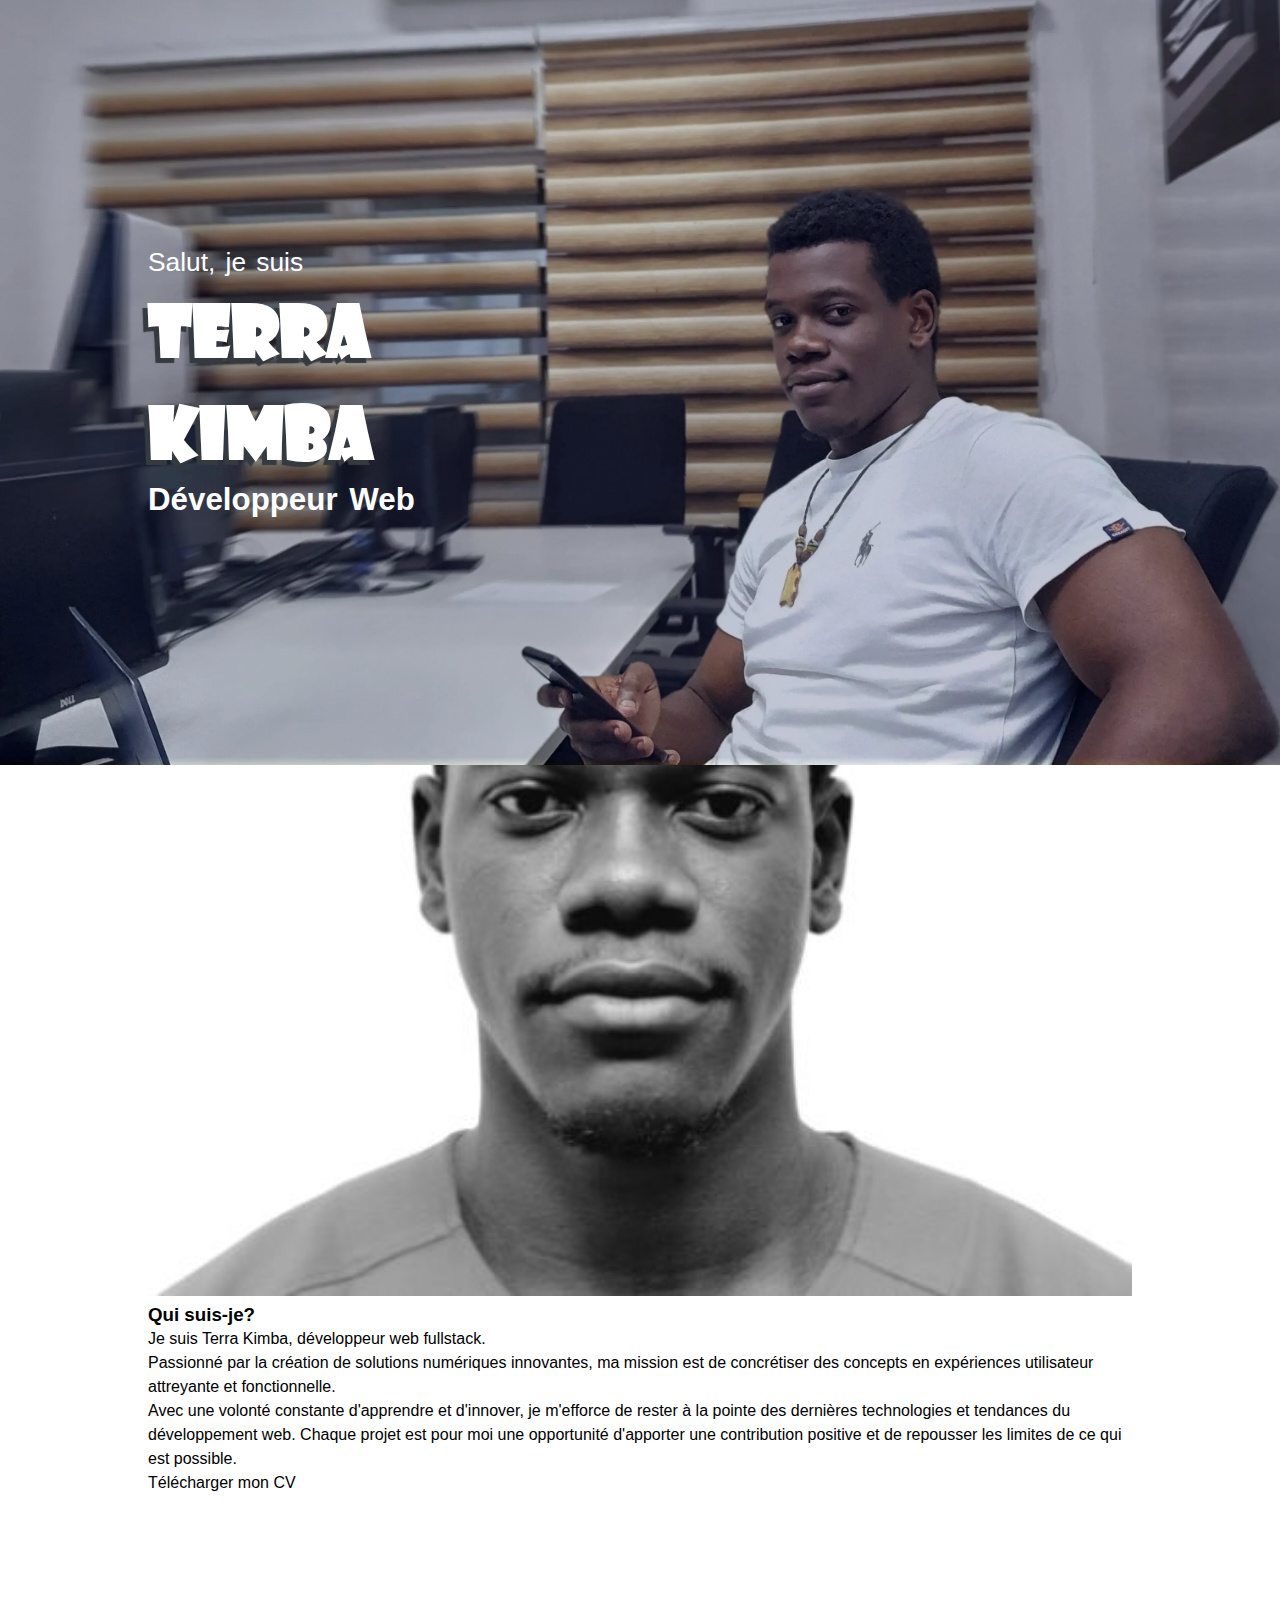
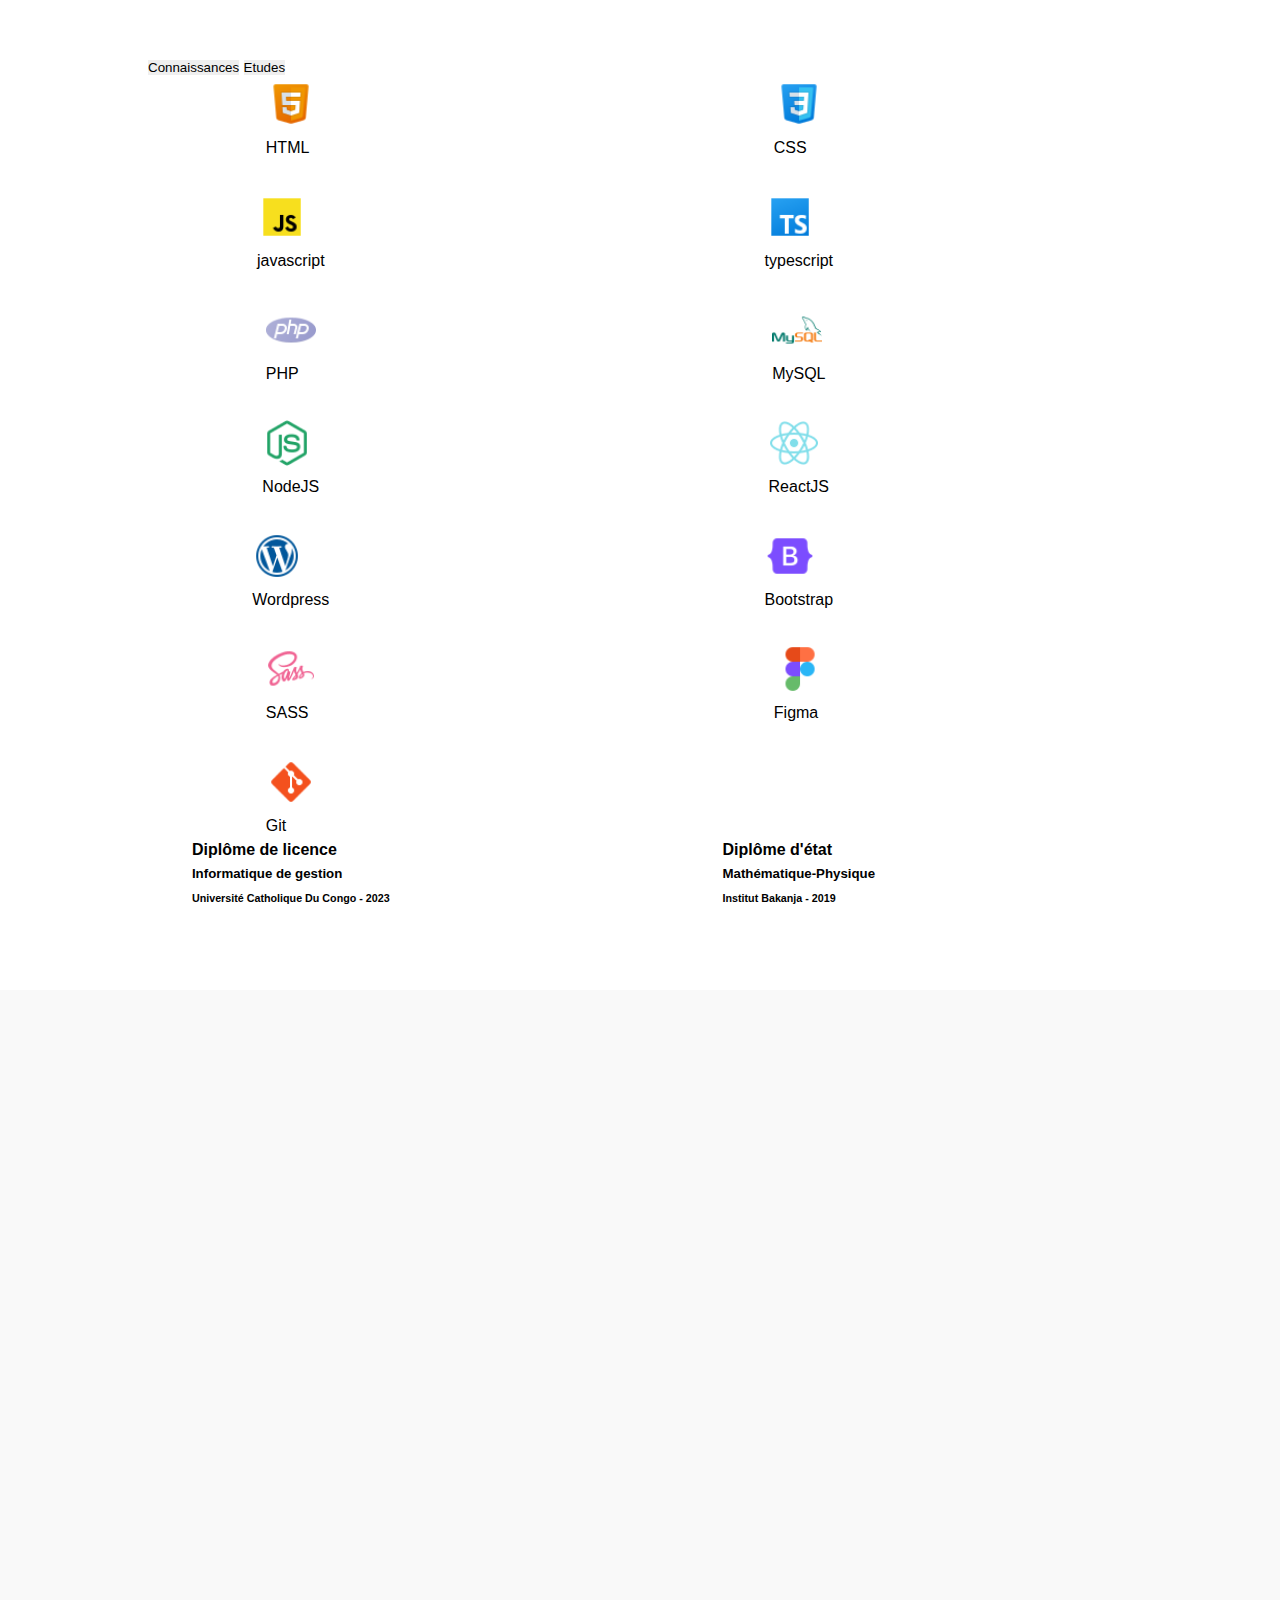
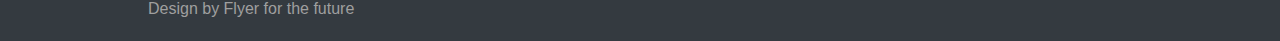
<file: index.html>
<!DOCTYPE html>
<html lang="fr">
  <head>
    <meta charset="UTF-8" />
    <meta name="viewport" content="width=device-width, initial-scale=1.0" />
    <title>Tkimba4</title>
    <link rel="stylesheet" href="assets/css/style.css" />
    <meta name="description" content="Simple portfolio" />
    <link rel="shortcut icon" href="favicon.jpg" type="image/x-icon" />
  </head>

  <body>
    <header class="hero" id="home">
      <div class="container">
        <div class="hero-text">
          <p>Salut, je suis</p>
          <div>
            <h1>Terra</h1>
            <h1>Kimba</h1>
          </div>
          <h2>Développeur Web</h2>
        </div>
        <!-- <div class="hero-btn-dow">
          <button type="button" class="btn" id="btn-scrollDown">
            <img src="assets/icons/chevrons-down.svg" alt="chevrons-down" />
          </button>
        </div> -->
      </div>
    </header>
    <nav>
      <div class="container">
        <div class="row">
          <div class="logo">
            <p>Tkimba<span class="number">4</span></p>
          </div>
          <div class="menu" id="navMenu">
            <button type="button">
              <span></span>
              <span></span>
            </button>
          </div>
        </div>
        <div class="nav-links">
          <ul>
            <li><a href="#home">Accueil</a></li>
            <li><a href="#about">A propos</a></li>
            <li><a href="#services">Services</a></li>
            <!-- <li><a href="#portfolio">Portfolio</a></li> -->
            <li><a href="#contact">Contact</a></li>
          </ul>
        </div>
      </div>
    </nav>
    <main>
      <div class="about" id="about">
        <div class="container about-presentation">
          <div class="about-img" data-reveal="img-left">
            <div class="img">
              <img
                src="assets/images/about.jpg"
                alt="Photo de Tkimba4"
                loading="lazy"
              />
            </div>
          </div>
          <div class="text">
            <h3 data-reveal="1">Qui suis-je?</h3>
            <p data-reveal="2">
              <span> Je suis Terra Kimba, développeur web fullstack. </span>
              <br />
              Passionné par la création de solutions numériques innovantes, ma
              mission est de concrétiser des concepts en expériences utilisateur
              attreyante et fonctionnelle. <br />
              Avec une volonté constante d'apprendre et d'innover, je m'efforce
              de rester à la pointe des dernières technologies et tendances du
              développement web. Chaque projet est pour moi une opportunité
              d'apporter une contribution positive et de repousser les limites
              de ce qui est possible.
            </p>
            <div class="cv" data-reveal="2">
              <a href="assets/doc/CV.pdf" class="cv-download"
                >Télécharger mon CV
              </a>
            </div>
          </div>
        </div>
        <div class="container about-views">
          <div class="view-menu" data-reveal="2">
            <button type="button" class="active" data-setView="skills">
              Connaissances
            </button>
            <button type="button" data-setView="formations">Etudes</button>
          </div>
          <div class="views-content" data-reveal="3">
            <div class="view active" data-view="skills">
              <div class="content">
                <div>
                  <img
                    src="assets/images/html.png"
                    width="50"
                    height="50"
                    alt="logo-html"
                  />
                  <p>HTML</p>
                </div>
                <div>
                  <img
                    src="assets/images/css.png"
                    width="50"
                    height="50"
                    alt="logo-css"
                  />
                  <p>CSS</p>
                </div>
                <div>
                  <img
                    src="assets/images/javascript.png"
                    width="50"
                    height="50"
                    alt="logo-javascript"
                  />
                  <p>javascript</p>
                </div>
                <div>
                  <img
                    src="assets/images/typescript.png"
                    width="50"
                    height="50"
                    alt="logo-typescript"
                  />
                  <p>typescript</p>
                </div>
                <div>
                  <img
                    src="assets/images/php.png"
                    width="50"
                    height="50"
                    alt="logo-php"
                  />
                  <p>PHP</p>
                </div>
                <!-- <div>
                  <img
                    src="assets/images/mongodb.png"
                    width="50"
                    height="50"
                    alt="logo-mongodb"
                  />
                  <p>MongoDB</p>
                </div> -->
                <div>
                  <img
                    src="assets/images/mysql.png"
                    width="50"
                    height="50"
                    alt="logo-mysql"
                  />
                  <p>MySQL</p>
                </div>
                <div>
                  <img
                    src="assets/images/nodejs.png"
                    width="50"
                    height="50"
                    alt="logo-nodejs"
                  />
                  <p>NodeJS</p>
                </div>
                <div>
                  <img
                    src="assets/images/react.png"
                    width="50"
                    height="50"
                    alt="logo-react"
                  />
                  <p>ReactJS</p>
                </div>
                <!-- <div>
                  <img
                    src="assets/images/nextjs.png"
                    width="50"
                    height="50"
                    alt="logo-nextjs"
                  />
                  <p>NextJS</p>
                </div> -->
                <div>
                  <img
                    src="assets/images/wordpress.png"
                    width="50"
                    height="50"
                    alt="logo-wordpress"
                  />
                  <p>Wordpress</p>
                </div>
                <div>
                  <img
                    src="assets/images/bootstrap.png"
                    width="50"
                    height="50"
                    alt="logo-bootstrap"
                  />
                  <p>Bootstrap</p>
                </div>
                <div>
                  <img
                    src="assets/images/sass.png"
                    width="50"
                    height="50"
                    alt="logo-sass"
                  />
                  <p>SASS</p>
                </div>
                <div>
                  <img
                    src="assets/images/figma.png"
                    width="50"
                    height="50"
                    alt="logo-figma"
                  />
                  <p>Figma</p>
                </div>
                <div>
                  <img
                    src="assets/images/git.png"
                    width="50"
                    height="50"
                    alt="logo-git"
                  />
                  <p>Git</p>
                </div>
              </div>
            </div>
            <div class="view" data-view="formations">
              <div class="content">
                <div class="formation ucc">
                  <h4>Diplôme de licence</h4>
                  <h5>Informatique de gestion</h5>
                  <h6>Université Catholique Du Congo - 2023</h6>
                </div>
                <div class="formation ib">
                  <h4>Diplôme d'état</h4>
                  <h5>Mathématique-Physique</h5>
                  <h6>Institut Bakanja - 2019</h6>
                </div>
              </div>
            </div>
          </div>
        </div>
      </div>
      <div class="services" id="services">
        <div class="container">
          <h2 class="title" data-reveal="1">Services</h2>
          <div class="content">
            <div class="service" data-reveal="2">
              <div class="service-img">
                <img
                  src="assets/images/web.png"
                  alt="website"
                  width="50"
                  height="50"
                />
              </div>
              <h4>Site & App Web</h4>
              <p>
                Conception des sites et app web interactives et dynamiques avec
                une epxérience utilisateur fluide. Nos solutions sont conçus
                pour être évolutives et sécurisées.
              </p>
            </div>

            <div class="service" data-reveal="3">
              <div class="service-img">
                <img
                  src="assets/images/api.png"
                  alt="api"
                  width="50"
                  height="50"
                />
              </div>
              <h4>APIs RESTful</h4>
              <p>
                Développement des APIs RESTful pour permettre une communication
                efficace entre différentes parties de votre application ou avec
                des services externes.
              </p>
            </div>
            <div class="service" data-reveal="4">
              <div class="service-img">
                <img src="assets/images/database.png" alt="web app" />
              </div>
              <h4>Base de données</h4>
              <p>
                Conception et gestion de données des bases relationnelles (SQL)
                robustes et sécurisées. Que ce soit pour une application web ou
                une plateforme e-commerce.
              </p>
            </div>
          </div>
          <div class="services-idea">
            <div class="img" data-reveal="img-right">
              <img src="assets/images/idea.jpg" alt="idea" loading="lazy" />
            </div>
            <div class="text">
              <h3 data-reveal="2">Une idée en tête ?</h3>
              <p data-reveal="3">
                Une idée en tête pour un projet innovant ? <br />
                Je suis à vos côtés pour le concrétiser. De la conception à la
                mise en œuvre, je vous accompagne avec expertise et passion pour
                transformer vos visions en solutions complètes et sur mesure,
                adaptées à vos besoins.
              </p>
              <button
                type="button"
                class="btn-services-contact"
                data-reveal="4"
              >
                Contactez-moi
              </button>
            </div>
          </div>
        </div>
      </div>
      <!-- <div id="portfolio" class="portfolio">
        <div class="container">
          <h2 class="title" data-reveal="1">Portfolio</h2>
          <div class="content">
            <div class="project" data-reveal="2">
              Lorem ipsum dolor sit amet consectetur adipisicing elit. Saepe non
              esse facere laudantium aut aliquid voluptatum, soluta facilis!
              Consectetur earum autem itaque facilis laboriosam officia tempora
              deleniti odit soluta dolor?
            </div>
            <div class="project" data-reveal="3">
              Cupiditate aspernatur, eveniet temporibus ducimus praesentium
              excepturi officiis ab nisi non deleniti obcaecati voluptatem quae
              ullam rerum nostrum tempora? Minima nihil asperiores dolore ipsa
              deserunt. Quas odit praesentium inventore cupiditate.
            </div>
            <div class="project" data-reveal="4">
              Ullam sit, voluptatem maxime labore eius excepturi, soluta non
              quaerat, animi id sint nam ipsum hic a officiis culpa veritatis
              tempora fuga. Vitae voluptas excepturi ullam. Totam iure aperiam
              aliquam.
            </div>
          </div>
        </div>
      </div> -->
      <div id="contact" class="contact">
        <div class="container">
          <h2 class="title" data-reveal="1">Contact</h2>
          <div class="content">
            <div class="form">
              <form
                action="https://formsubmit.co/tkimba4.dev@gmail.com"
                method="POST"
                data-reveal="img"
              >
                <input type="hidden" name="_template" value="table" />
                <input
                  type="hidden"
                  name="_autoresponse"
                  value="Votre message a
                  été reçu avec success!"
                  id=""
                />
                <input
                  type="hidden"
                  name="_subject"
                  value="Soumission depuis Tkimba4"
                />
                <input
                  id="names"
                  type="text"
                  name="names"
                  required
                  placeholder="Nom & Prénom*"
                  autocomplete="off"
                />
                <input id="phone" type="tel" name="phone" placeholder="Tél." />
                <input
                  id="email"
                  type="email"
                  name="email"
                  required
                  placeholder="Email*"
                />
                <textarea
                  id="message"
                  type="text"
                  name="message"
                  required
                  placeholder="Message*"
                  rows="5"
                ></textarea>
                <div class="">
                  <button type="submit">Soumettre</button>
                </div>
              </form>
            </div>
            <div class="contact-details">
              <div class="details">
                <!-- <div class="detail" data-reveal="2">
                  <div class="img">
                    <img src="assets/icons/tel.svg" alt="icon tel" />
                  </div>
                  <div class="info">
                    <span>Tél</span>
                    <a href="https://wa.link/ujcffl">+243 842 445 076</a>
                  </div>
                </div> -->
                <div class="detail" data-reveal="1">
                  <div class="img">
                    <img src="assets/icons/email.svg" alt="icon email" />
                  </div>
                  <div class="info">
                    <span>E-mail</span>
                    <a href="mailto:tkimba4.dev@gmail.com"
                      >Tkimba4.dev@gmail.com</a
                    >
                  </div>
                </div>
              </div>
              <div class="social-networks">
                <ul>
                  <li data-reveal="1">
                    <a href="https://wa.link/ujcffl" target="_blank">
                      <img src="assets/icons/whatsapp.svg" alt="logo-whatsapp"
                    /></a>
                  </li>
                  <li data-reveal="2">
                    <a href="https://facebook.com/tkimba4" target="_blank">
                      <img src="assets/icons/facebook.svg" alt="logo-facebook"
                    /></a>
                  </li>
                  <li data-reveal="3">
                    <a href="https://instagram.com/tkimba4" target="_blank">
                      <img
                        src="assets/icons/instagram.svg"
                        alt="logo-instagram"
                      />
                    </a>
                  </li>
                  <li data-reveal="4">
                    <a href="https://linkedin.com/in/tkimba4" target="_blank">
                      <img
                        src="assets/icons/linkedin.svg"
                        alt="logo-linkedin"
                      />
                    </a>
                  </li>
                  <li data-reveal="5">
                    <a href="https://github.com/tkimba4" target="_blank"
                      ><img src="assets/icons/github.svg" alt="logo-github"
                    /></a>
                  </li>
                </ul>
              </div>
            </div>
          </div>
        </div>
      </div>
    </main>
    <footer>
      <div class="container">
        <div class="logo">
          <p>Tkimba<span class="number">4</span></p>
        </div>
        <p>
          Design by
          <a href="https://flyerff.net" target="_blank">Flyer for the future</a>
        </p>
      </div>
    </footer>

    <script src="assets/js/app.js"></script>
    <script src="assets/js/reavels.js"></script>
  </body>
</html>
</file>
<file: assets/css/style.css>
@font-face {
  font-family: "showg";
  src: url(../fonts/SHOWG.TTF);
}
:root {
  --max-width: 1024px;
  /* colors */
  --cSecondary: #b5b5b516;
  --cPrimary: #4072cf;
  --cGray: #343a40;
}

/* Reset */
* {
  margin: 0;
  padding: 0;
  box-sizing: border-box;
}
li {
  list-style: none;
}
a {
  text-decoration: none;
  color: inherit;
}
button {
  cursor: pointer;
  border: none;
}
/* End reset */

/* Main */

html,
body {
  scroll-behavior: smooth;
  font-family: "Segoe UI", sans-serif;
  line-height: 1.5rem;
}
html {
  text-size-adjust: 100%;
  -webkit-text-size-adjust: 100%;
  -ms-text-size-adjust: 100%;
}

.container {
  max-width: var(--max-width);
  margin: 0 auto;
  padding: 80px 20px;
  scroll-padding-top: 80px;
}
.title {
  line-height: initial;
  margin-bottom: 40px;
  text-align: center;
  &::before,
  &::after {
    content: "";
    display: inline-block;
    width: 10%;
    height: 1px;
    background-color: var(--cPrimary);
    margin: 0 10px 5px;
  }
}
.sub-title {
  color: var(--cGray);
  text-align: center;
  text-wrap: balance;
  margin-bottom: 40px;
  font-size: 0.9rem;
}

.img-animate {
  transition: 0.5s;
  &:hover {
    transform: scale(1.1);
  }
}
.dots {
  background: radial-gradient(circle, rgba(0, 0, 0, 0.2) 10%, transparent 10%) 0
    0 / 20px 20px;
  height: 200px;
  width: 200px;
  z-index: -1;
  position: absolute;
}
/* Header */
header {
  position: fixed;
  width: 100%;
  margin: 0 auto;
  height: 3.5rem;
  top: 0;
  left: 0;
  background-color: var(--cPrimary);
  color: white;
  z-index: 1000;
}
.header-container {
  height: 100%;
  padding: 0 20px;
  max-width: var(--max-width);
  margin: 0 auto;
  display: flex;
  justify-content: space-between;
  align-items: center;
}
.logo {
  display: flex;
  gap: 0.5rem;
  font-size: small;
  align-items: center;
  .img {
    display: grid;
    align-items: center;
    background-color: white;
    clip-path: circle();
  }
  .text {
    display: grid;
    line-height: 1rem;
  }

  .nav-name {
    font-weight: bold;
  }
}

.btn-menu {
  width: 40px;
  height: 40px;
  display: flex;
  flex-direction: column;
  align-items: center;
  justify-content: center;
  gap: 0.5rem;
  background-color: inherit;
  border: 2px solid rgba(255, 255, 255, 0.3);
  border-radius: 5px;
  cursor: pointer;
  transition: 0.5s;
}
.btn-menu span {
  display: block;
  width: 70%;
  height: 2px;
  border-radius: 5px;
  background-color: white;
  transition: 0.3s;
}

.btn-menu.show {
  position: relative;
  border-color: white;
  transform: scale(0.9);
  span {
    position: absolute;
    width: 50%;
    background-color: white;

    &:nth-child(2) {
      transform: rotate(-45deg);
    }

    &:nth-child(1) {
      transform: rotate(45deg);
    }
  }
}

nav::before {
  content: "";
  display: block;
  position: absolute;
  top: 0;
  left: 0;
  width: 100%;
  height: 100%;
  z-index: -5;
  background-image: url(../images/about.svg);
  background-position: bottom;
  background-size: cover;
  background-repeat: no-repeat;
  opacity: 0.08;
}
nav {
  position: fixed;
  top: 0;
  left: -100%;
  width: 80%;
  height: 100vh;
  background-color: white;
  background-color: var(--cPrimary);
  padding: 3.5rem 2rem 0;
  overflow: auto;
  transition: 0.5s;
  color: white;
}

nav.show {
  left: 0;
}

.nav-menu .content {
  text-align: center;
  display: grid;
}
.profil {
  margin-bottom: 20px;
  padding-bottom: 20px;
  border-bottom: 1px solid #ffffffad;
  display: grid;
  gap: 1rem;
  & > div:nth-child(2) {
    display: grid;
  }
  img {
    background-color: white;
    clip-path: circle();
  }
  .nav-name {
    font-size: x-large;
    font-weight: bold;
  }
}

.nav-links ul {
  display: grid;
  gap: 0.5rem;
}
.nav-links a {
  text-transform: uppercase;
  font-size: 0.9rem;
  transition: 3s;
  &:hover {
    text-decoration: underline white;
  }
}
/* End Main */
.hero {
  min-height: 500px;
  background-color: gray;
  background-size: cover;
  background-repeat: no-repeat;
  background-position: center center;
  background-image: linear-gradient(
      to bottom,
      rgba(3, 9, 72, 0.237) 99%,
      rgba(0, 0, 0, 0.081) 100%
    ),
    url(../images/bg.webp);
  min-height: 450px;
  height: calc(85vh);
  line-height: initial;
  color: white;

  .container {
    height: 100%;
    display: grid;
    align-items: center;
  }

  h1 {
    font-size: calc(40px + (80 - 40) * ((100vw - 300px) / (1600 - 300)));
    text-shadow: var(--cGray) -5px 5px 1px;
    font-family: "Showcard Gothic", "showg", "Segeo UI", sans-serif;
    animation: reveal 0.8s 0.2s backwards cubic-bezier(0.5, 0.5, 0, 1);
  }

  h2 {
    font-size: calc(20px + (35 - 20) * ((100vw - 300px) / (1600 - 300)));
    word-spacing: 3px;
    animation: reveal 0.8s 0.3s backwards cubic-bezier(0.5, 0.5, 0, 1);
  }

  p {
    font-size: calc(15px + (35 - 20) * ((100vw - 300px) / (1600 - 300)));
    word-spacing: 3px;
    animation: reveal 0.8s 0.1s backwards cubic-bezier(0.5, 0.5, 0, 1);
  }
}

/* Main */
.about,
.services,
.projects,
.contact {
  position: relative;

  &::before {
    position: absolute;
    content: "";
    top: 0;
    left: 0;
    width: 100%;
    height: 100%;
    opacity: 0.05;
    z-index: -1;
    background-position: center;
    background-repeat: no-repeat;
    background-size: contain;
    background-attachment: fixed;
  }
}

/* About */
.about .content {
  display: grid;
  justify-items: center;
  gap: 2rem;
  position: relative;
}
.about-img {
  img {
    width: 100%;
    max-width: 100%;
  }
}
.about-text {
  h3 {
    margin-bottom: 15px;
  }
  p {
    color: var(--cGray);
  }
}
.skills {
  border-top: 1px solid #00000014;
  padding-top: 20px;
  margin-top: 20px;
}
.skills-content {
  margin-top: 20px;
  display: flex;
  flex-wrap: wrap;
  gap: 0.5rem;
  justify-content: first baseline;
  text-align: center;
  font-weight: 400;
  text-transform: capitalize;
}

.skills-content > div {
  min-width: 50px;
  perspective: 800px;
  & > * {
    transition: 0.3s;
  }
  p {
    filter: opacity(0);
    font-weight: 700;
    font-size: small;
    transform: translateY(-20px) scaleX(0);
  }
  &:hover {
    img {
      transform: scale(0.9) translateY(-8px);
    }
    p {
      filter: opacity(1);
      transform: none;
    }
  }
}

.about .dots {
  left: 0;
  bottom: -80px;
}
/* End About */

/* Services */
.services {
  background-color: var(--cSecondary);
}
.services::before {
  background-image: url("../images/bg-services.svg");
}
.services-content {
  display: grid;
  gap: 1rem;
}
.service {
  padding: 20px;
  transition: 0.3s;
  text-wrap: balance;
  position: relative;
  overflow: hidden;
  text-align: center;
  box-shadow: rgba(0, 0, 0, 0.1) 0 0 5px;
  background-color: rgb(255, 255, 255);

  h4 {
    color: var(--cGray);
    margin: 10px 0;
  }
  p {
    font-size: 0.9rem;
    color: var(--cGray);
  }
}
.service:hover {
  background-color: var(--cPrimary);
  h4,
  p {
    color: white;
  }
}

.service:hover .service-img {
  background-color: rgba(255, 255, 255, 0.801);
}

.service-img {
  background-color: var(--cSecondary);
  display: inline-block;
  clip-path: circle();
  padding: 10px;
  display: grid;
  justify-items: center;
  align-items: center;
}

.services-illustrations {
  margin-top: 80px;
  position: relative;
  background-position: bottom;
  background-size: contain;
}

.img-illustration-main {
  width: 100%;
}

/*------- Projects ----------- */
.projects-content {
  display: grid;
  gap: 1rem;
}
.project {
  padding: 20px;
  box-shadow: rgba(0, 0, 0, 0.1) 0 0 5px;
  border-radius: 5px / 5px;
  position: relative;
  transition: 0.3s;
  background-color: var(--cSecondary);
  &:hover {
    box-shadow: var(--cPrimary) 0 0 5px;
  }
}

.project-link {
  background-color: var(--cGray);
  opacity: 0.5;
  position: absolute;
  top: 10px;
  right: 10px;
  clip-path: circle();
  display: none;
  align-items: center;
  padding: 5px;
  transition: 0.3s;
  &:hover,
  &:focus-visible {
    opacity: 1;
  }
}
.project-img {
  img {
    width: 100%;
    border-radius: 5px;
    aspect-ratio: 16 / 9;
  }
}

.project-title {
  font-weight: 500;
  margin: 20px 0;
}

.project-description {
  font-size: 0.9rem;
  opacity: 0.7;
}

.start-project {
  padding-top: 0px;
  display: grid;
  gap: 2rem;
  position: relative;

  h3 {
    margin-bottom: 20px;
  }
}
.start-project-btn {
  padding: 10px;
  margin-top: 20px;
  background-color: transparent;
  transition: 0.3s;
  font-size: 0.9rem;
  font-family: inherit;
  border: var(--cPrimary) 1px solid;
  color: var(--cPrimary);
  &:hover {
    background-color: var(--cPrimary);
    color: white;
  }
}

.start-project .dots {
  bottom: 0px;
  right: 0px;
}
.start-project-img {
  text-align: center;
  img {
    width: 80%;
    transition: 0.3s;
  }
}
.start-project-text {
  color: var(--cGray);
  text-wrap: balance;
}

/* Contact */
.contact::before {
  background-image: url("../images/bg-contact.svg");
}
.contact {
  background-color: var(--cSecondary);
}
.contact .content {
  display: grid;
  align-items: start;
  gap: 2.5rem;
}
.contact-img {
  text-align: center;
  img {
    width: 90%;
  }
}
.contact-details {
  display: grid;
  gap: 2rem;
  padding: 0 20px;
}

.contact-details .details {
  display: flex;
  flex-direction: column;
  gap: 1rem;
}

.detail {
  display: flex;
  gap: 1rem;
  color: var(--cGray);
}
.detail-img {
  background-color: var(--cPrimary);
  padding: 10px;
  clip-path: circle();
  display: grid;
  align-items: center;
}
.detail-info {
  display: grid;
  span {
    font-weight: bold;
    color: var(--cGray);
  }
  a {
    color: gray;
    font-size: 0.9rem;
    transition: 0.3s;
    &:hover {
      color: var(--cPrimary);
    }
  }
}
/* End contact */

/* footer */
footer {
  background: var(--cGray);
}
footer .container {
  padding-top: 20px;
  padding-bottom: 20px;
  color: rgb(159, 159, 159);
}
.footer-name {
  font-weight: bold;
}

@media screen and (min-width: 700px) {
  nav {
    position: relative;
    top: initial;
    left: initial;
    width: initial;
    height: initial;
    background-color: initial;
    padding: 0;
    overflow: initial;
    transition: none;
  }
  nav::before {
    display: none;
  }
  .nav-menu .content {
    display: initial;
    padding: 0;
  }
  nav .content {
    display: initial;
    padding: 0;
  }

  #btn-nav-menu {
    display: none;
  }
  .btn-menu {
    display: none;
  }
  .profil {
    display: none;
  }
  .nav-links ul {
    display: flex;
    gap: 1rem;
  }
  nav.show {
    left: 0;
  }

  .about .content {
    grid-template-columns: 0.6fr 1.4fr;
    align-items: center;
  }
  .services-content {
    grid-template-columns: repeat(3, 1fr);
    gap: 2rem;
  }
  .service:hover {
    transform: scale(1.05);
  }
  .projects-content {
    grid-template-columns: repeat(3, 1fr);
  }
  .start-project {
    grid-template-columns: repeat(2, 1fr);
    padding-top: 80px;
    align-items: center;
    grid-template-areas: "details img";
  }
  .start-project-img {
    grid-area: img;
  }
  .start-project-text {
    grid-area: details;
  }
  .contact .content {
    grid-template-columns: repeat(2, 1fr);
    align-items: center;
  }
}

/* Reveals effect */
.reveal-type-1 {
  animation: reveal 0.8s 0.1s backwards cubic-bezier(0.5, 0.5, 0, 1);
}
.reveal-type-2 {
  animation: reveal 0.8s 0.2s backwards cubic-bezier(0.5, 0.5, 0, 1);
}
.reveal-type-3 {
  animation: reveal 0.8s 0.3s backwards cubic-bezier(0.5, 0.5, 0, 1);
}
.reveal-type-4 {
  animation: reveal 0.8s 0.4s backwards cubic-bezier(0.5, 0.5, 0, 1);
}
.reveal-type-5 {
  animation: reveal 0.8s 0.4s backwards cubic-bezier(0.5, 0.5, 0, 1);
}
.reveal-type-img {
  animation: reveal-img 0.8s 0.1s backwards cubic-bezier(0.5, 0.5, 0, 1);
}
.reveal-type-img-left {
  animation: reveal-img-left 0.8s 0.1s backwards cubic-bezier(0.5, 0.5, 0, 1);
}
.reveal-type-img-right {
  animation: reveal-img-right 0.8s 0.1s backwards cubic-bezier(0.5, 0.5, 0, 1);
}

@keyframes reveal {
  from {
    opacity: 0;
    transform: translateY(100px);
  }
}
@keyframes reveal-img {
  from {
    /* transform: scale(0.4); */
    opacity: 0;
  }
}
@keyframes reveal-img-left {
  from {
    transform: scale(0.8) translateX(-300px);
    opacity: 0;
  }
}
@keyframes reveal-img-right {
  from {
    transform: scale(0.8) translateX(300px);
    opacity: 0;
  }
}
</file>
